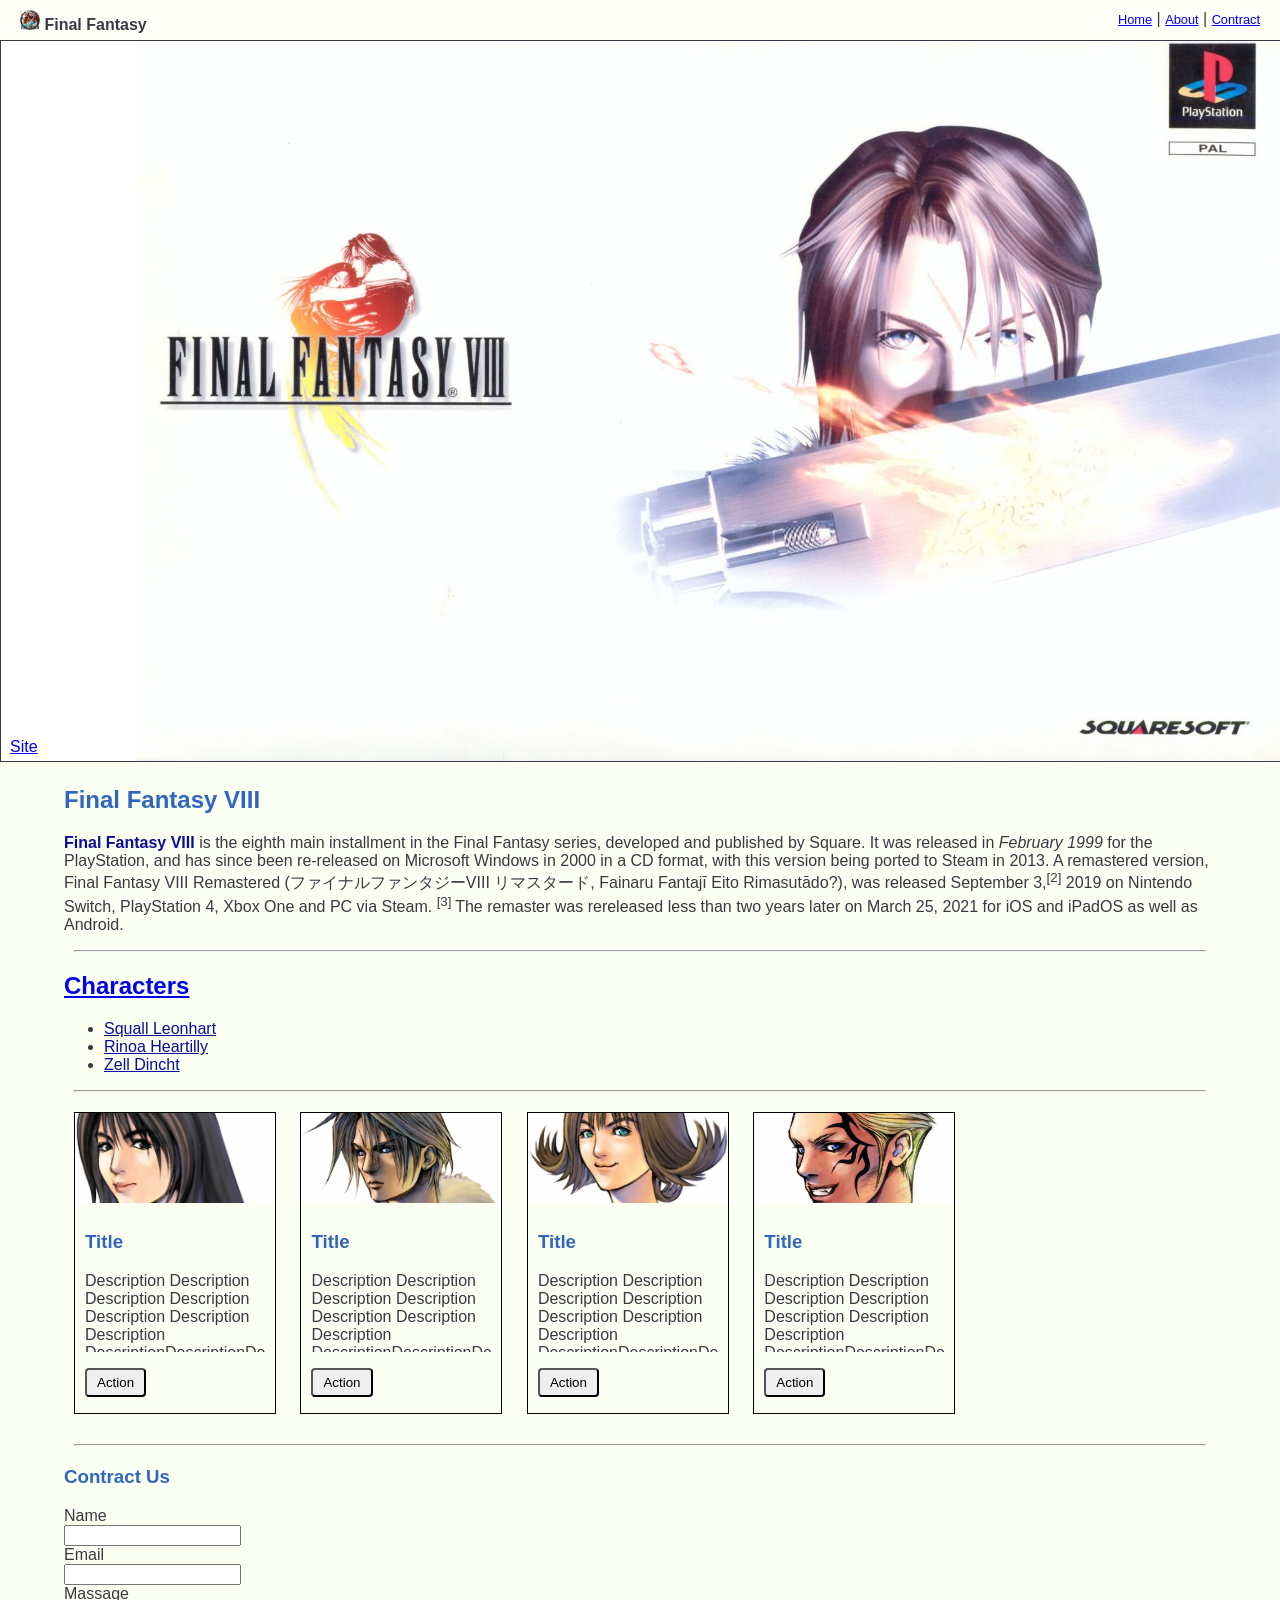
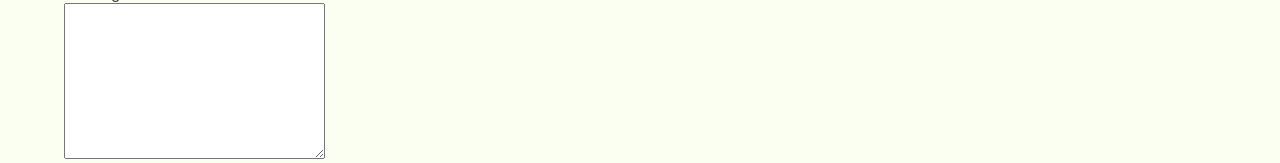
<file: html/index.html>
<!DOCTYPE html>
<html lang="en">

<head>
    <meta charset="UTF-8">
    <meta name="viewport" content="width=device-width, initial-scale=1.0">
    <link rel="shortcut icon" href="./images/ff3-icon.png" type="images/x-icon">
    <title>Final Fantasy</title>
    <link rel="stylesheet" href="style.css">
    <link rel="preconnect" href="https://fonts.googleapis.com">
    <link rel="preconnect" href="https://fonts.gstatic.com" crossorigin>
    <link
        href="https://fonts.googleapis.com/css2?family=Elms+Sans:ital,wght@0,100..900;1,100..900&family=Google+Sans:ital,opsz,wght@0,17..18,400..700;1,17..18,400..700&family=Inter:ital,opsz,wght@0,14..32,100..900;1,14..32,100..900&family=Roboto:ital,wght@0,100..900;1,100..900&display=swap"
        rel="stylesheet">
</head>

<body>
    <header>
        <nav>
            <div style="float: left;">
                <img class="nav-logo" src="./images/ff3-icon.png" alt="logo">
                <h4 style="display: inline;">Final Fantasy</h4>
            </div>
            <div style="float: right;">
                <a class="nav-link" href="/day01/story.html">Home</a> |
                <a class="nav-link" href="/day01/pages/about.html">About</a> |
                <a class="nav-link" href="/day01/pages/contract.html">Contract</a>
            </div>
        </nav>
        <div id="cover" style="position: relative;">
            <img class="img-cover" src="./images/ffv8-wallpaper.png" alt="ff8">
            <a class="link-cover" href="https://finalfantasy.fandom.com/wiki/Final_Fantasy_VIII_characters">Site</a>
        </div>
    </header>
    <main>
        <section id="intro">
            <h1>Final Fantasy VIII</h1>
            <p>
                <strong>Final Fantasy VIII</strong> is the eighth main installment in the Final Fantasy series,
                developed and published by Square. It was released in <em>February 1999</em> for the PlayStation,
                and has since been re-released on Microsoft Windows in 2000 in a CD format,
                with this version being ported to Steam in 2013. A remastered version,
                Final Fantasy VIII Remastered (ファイナルファンタジーVIII リマスタード,
                Fainaru Fantajī Eito Rimasutādo?), was released September 3,<sup>[2]</sup> 2019 on
                Nintendo Switch, PlayStation 4, Xbox One and PC via Steam.
                <sup>[3] </sup>The remaster was rereleased less than two years later on
                March 25, 2021 for iOS and iPadOS as well as Android.
            </p>
        </section>
        <hr>
        <section id="characters">
            <h2>
                <a href="https://finalfantasy.fandom.com/wiki/Final_Fantasy_VIII" target="_blank">
                    Characters
                </a>
            </h2>
            <ul>
                <li>
                    <a href="./characters/squall.html">
                        Squall Leonhart
                    </a>
                </li>
                <li>
                    <a href="./characters/rinoa.html">
                        Rinoa Heartilly
                    </a>
                </li>
                <li>
                    <a href="./characters/zell.html">
                        Zell Dincht
                    </a>
                </li>
            </ul>
            <hr>
            <div>
                <div class="card">
                    <img style="object-position: 0 -50px;" src="./images/characters/Ff8-rinoa.webp" alt="rinao">
                    <div class="card-body">
                        <h3>Title</h3>
                        <p>Description Description Description Description Description Description Description
                            [base64]
                        </p>
                        <button class="card-action">Action</button>
                    </div>
                </div>
                <div class="card">
                    <img style="object-position: 0 -30px;" src="./images/characters/Ff8-squall.webp" alt="">
                    <div class="card-body">
                        <h3>Title</h3>
                        <p>Description Description Description Description Description Description Description
                            [base64]
                        </p>
                        <button class="card-action">Action</button>
                    </div>
                </div>
                <div class="card">
                    <img src="./images/characters/Ff8-selphie.webp" alt="">
                    <div class="card-body">
                        <h3>Title</h3>
                        <p>Description Description Description Description Description Description Description
                            [base64]
                        </p>
                        <button class="card-action">Action</button>
                    </div>
                </div>
                <div class="card">
                    <img src="./images/characters/Ff8-zell.webp" alt="">
                    <div class="card-body">
                        <h3>Title</h3>
                        <p>Description Description Description Description Description Description Description
                            [base64]
                        </p>
                        <button class="card-action">Action</button>
                    </div>
                </div>
            </div>
        </section>
    </main>
    <footer>
        <hr>
        <h3>Contract Us</h3>
        <div>
            <label for="name">Name</label><br>
            <input type="text" name="name" id="name">
        </div>
        <div>
            <label for="email">Email</label><br>
            <input type="email" id="email" name="email">
        </div>
        <div>
            <label for="message">Massage</label><br>
            <textarea name="message" id="message" cols="30" rows="10"></textarea>
        </div>
    </footer>
</body>

</html>
</file>
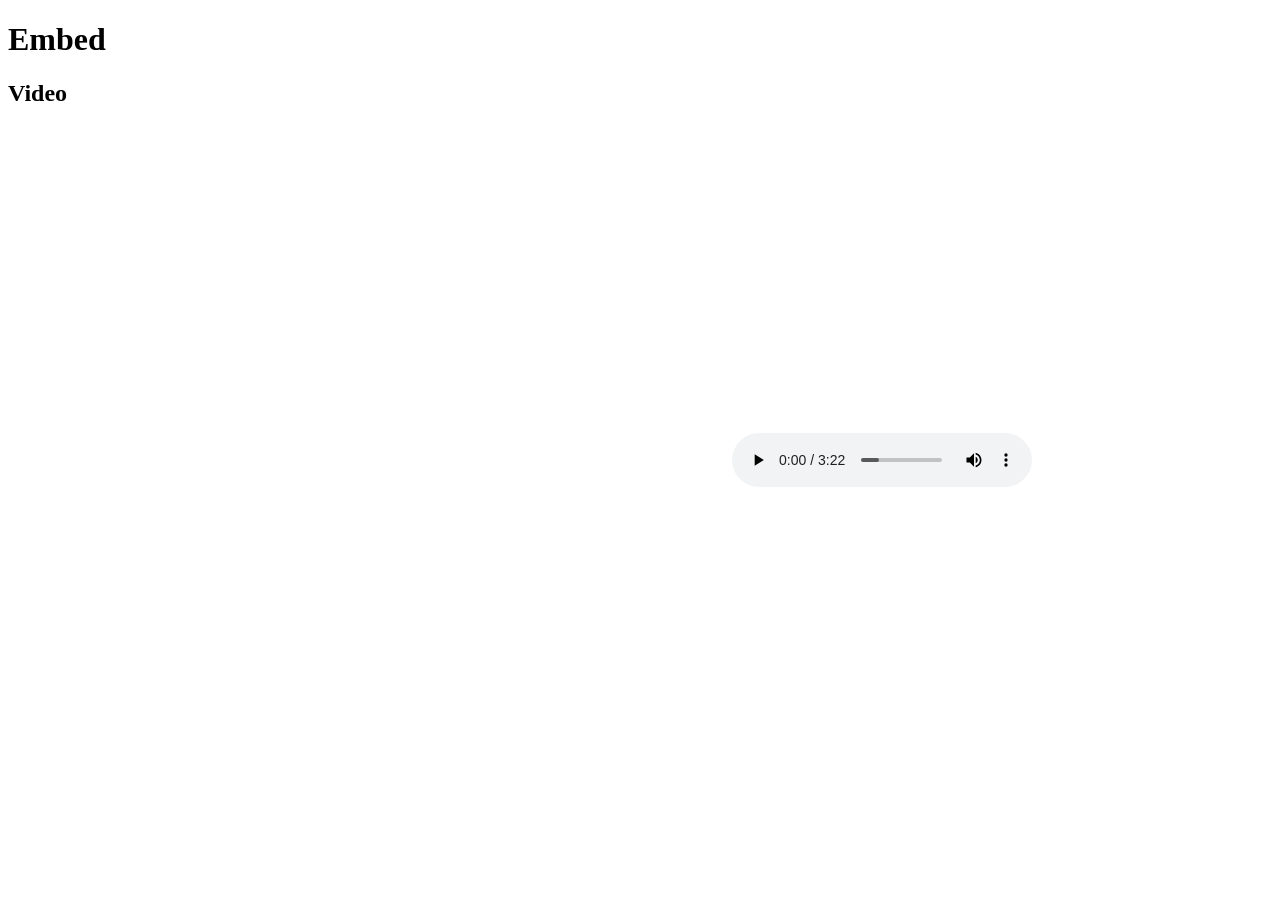
<file: day01/embed.html>
<!DOCTYPE html>
<html lang="en">
<head>
    <meta charset="UTF-8">
    <meta name="viewport" content="width=device-width, initial-scale=1.0">
    <title>Document</title>
</head>
<body>
    <h1>Embed</h1>
    <h2>Video</h2>
    <video width="720" autoplay muted>
        <source src="./videos/ffviii-limitbrake.mp4">
    </video>
    <audio controls>
        <source src="./audios/ff-prelude.mp3" type="audio/mp3">
    </audio>
    <!-- <iframe width="720" src="./story.html" frameborder="0"></iframe> -->
     <iframe
        width="720"
        height="315"
        src="https://www.youtube.com/embed/WFRzzhpvlqs?si=H7ef2PYhx23Avopy&autoplay=1"
        title="YouTube video player"
        frameborder="0"
        loading="lazy"
        allow="accelerometer; autoplay; clipboard-write; encrypted-media; gyroscope; picture-in-picture; web-share"
        referrerpolicy="strict-origin-when-cross-origin"
        allowfullscreen></iframe>
</body>
</html>
</file>
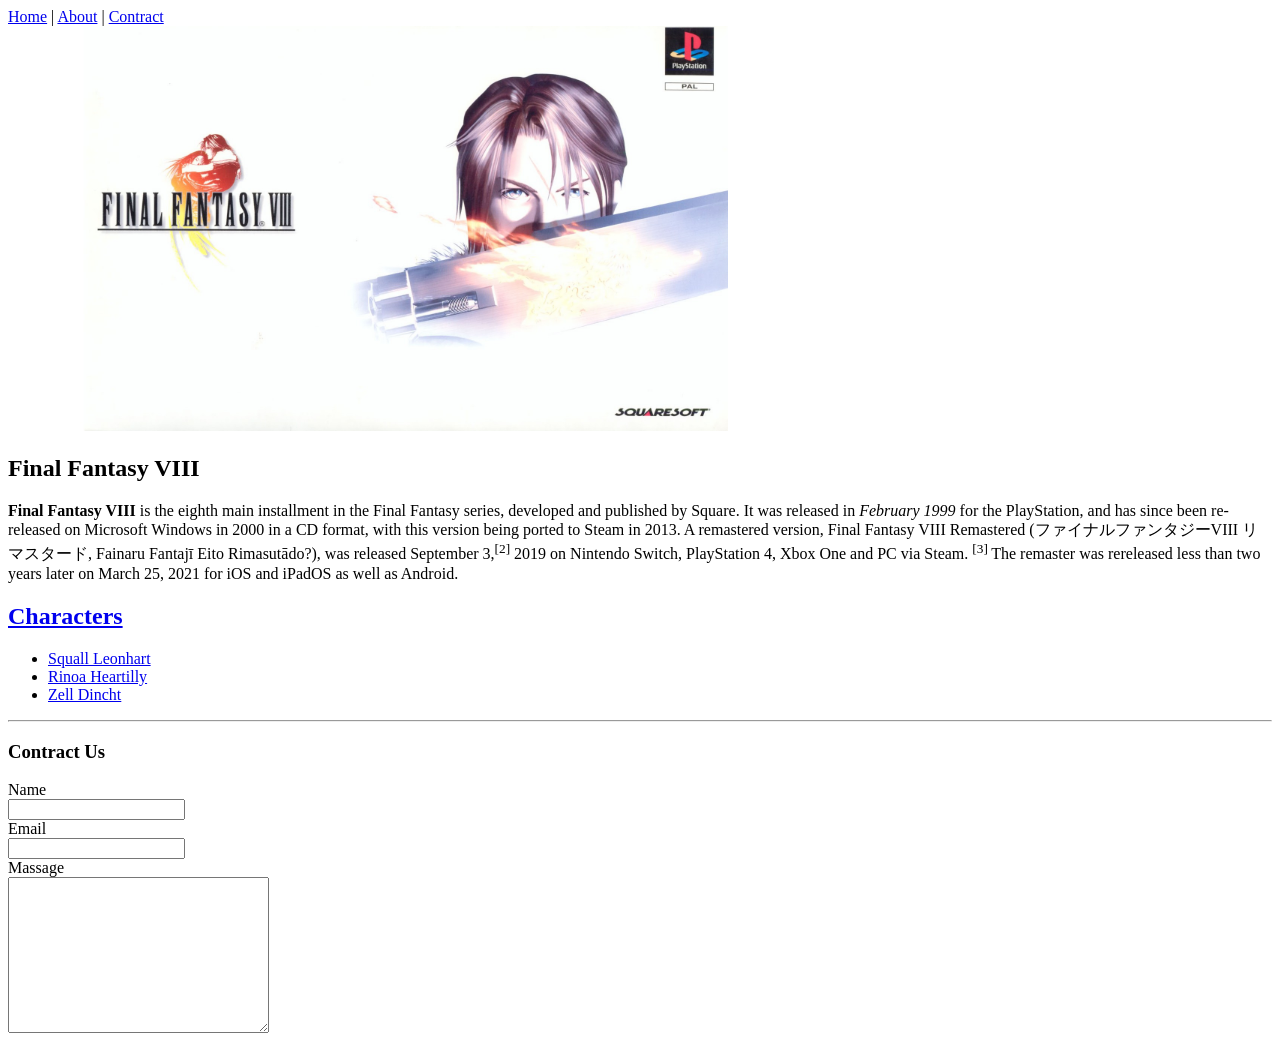
<file: day01/story.html>
<!DOCTYPE html>
<html lang="en">

<head>
    <meta charset="UTF-8">
    <meta name="viewport" content="width=device-width, initial-scale=1.0">
    <link rel="shortcut icon" href="./images/ff3-icon.png" type="images/x-icon">
    <title>Final Fantasy</title>
</head>
<body>
    <header>
        <nav>
            <!--     
            This is root path nav bar
            use / is prefix
            -->
            <a href="/day01/story.html">Home</a> |
            <a href="/day01/pages/about.html">About</a> |
            <a href="/day01/pages/contract.html">Contract</a>
        </nav>
        <div id="cover">
            <a target="_blank" href="https://finalfantasy.fandom.com/wiki/Final_Fantasy_VIII_characters">
                <img width="720" src="./images/ffv8-wallpaper.png" alt="ff8">
            </a>
        </div>
    </header>
    <main>
        <section id="intro">
            <h1>Final Fantasy VIII</h1>
            <p>
                <strong>Final Fantasy VIII</strong> is the eighth main installment in the Final Fantasy series,
                developed and published by Square. It was released in <em>February 1999</em> for the PlayStation,
                and has since been re-released on Microsoft Windows in 2000 in a CD format,
                with this version being ported to Steam in 2013. A remastered version,
                Final Fantasy VIII Remastered (ファイナルファンタジーVIII リマスタード,
                Fainaru Fantajī Eito Rimasutādo?), was released September 3,<sup>[2]</sup> 2019 on
                Nintendo Switch, PlayStation 4, Xbox One and PC via Steam.
                <sup>[3] </sup>The remaster was rereleased less than two years later on
                March 25, 2021 for iOS and iPadOS as well as Android.
            </p>
        </section>
        <section id="characters">
            <h2>
                <a href="https://finalfantasy.fandom.com/wiki/Final_Fantasy_VIII" target="_blank">
                    Characters
                </a>
            </h2>
            <ul>
                <li>
                    <a href="./characters/squall.html">
                        Squall Leonhart
                    </a>
                </li>
                <li>
                    <a href="./characters/rinoa.html">
                        Rinoa Heartilly
                    </a>
                </li>
                <li>
                    <a href="./characters/zell.html">
                        Zell Dincht
                    </a>
                </li>
            </ul>
        </section>
    </main>
    <footer>
        <hr>
        <h3>Contract Us</h3>
        <div>
            <label for="name">Name</label><br>
            <input type="text" name="name" id="name">
        </div>
        <div>
            <label for="email">Email</label><br>
            <input type="email" id="email" name="email">
        </div>
        <div>
            <label for="message">Massage</label><br>
            <textarea name="message" id="message" cols="30" rows="10"></textarea>
        </div>
    </footer>
</body>
</html>
</file>
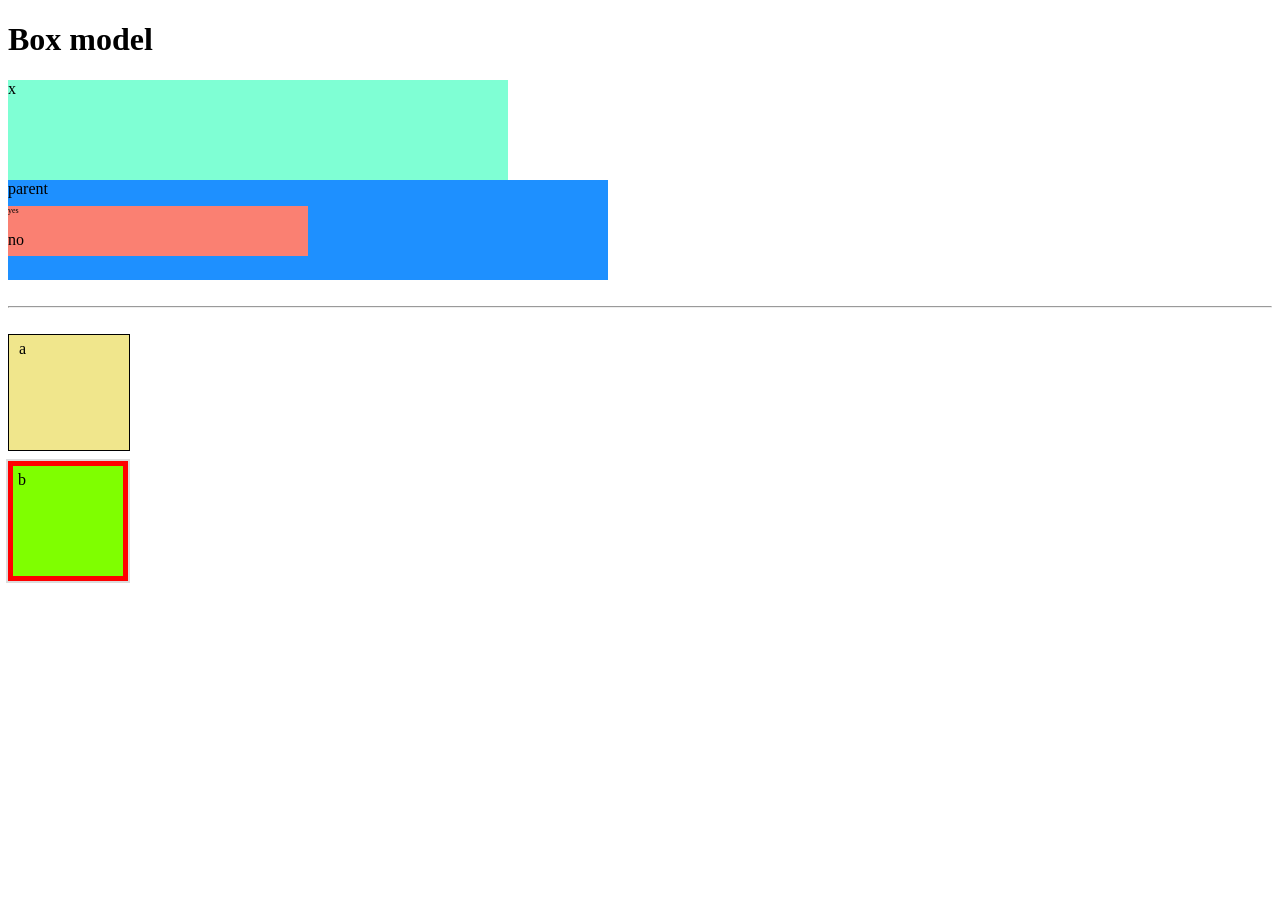
<file: day02/box.html>
<!DOCTYPE html>
<html lang="en">
<head>
    <meta charset="UTF-8">
    <meta name="viewport" content="width=device-width, initial-scale=1.0">
    <title>Document</title>
</head>
<body>
    <h1>Box model</h1>
    <div style="
        background-color: aquamarine;
        width: 500px;
        height: 100px;
    ">x</div>
    <div style="
        background-color: dodgerblue;
        width: 50vw;
        min-width: 200px;
        max-width: 600px;
        height: 100px;
    ">
        parent
        <div style="width: 50%; height: 50%; background-color: salmon;">
            <p style="font-size: 0.5em;">yes</p>
            <p style="font-size: 16px;">no</p>
        </div>
    </div>
    <br>
    <hr>
    <br>
    <div style="
        margin: 0;
        padding: 5px 10px 10px 10px;
        background-color: khaki;
        border: 1px solid black;
        width: 100px;
        height: 100px;"> a </div>
    <div style="
        margin-top: 10px;
        padding: 5px;
        border: 5px solid red;
        outline: 2px solid gainsboro;
        background-color: chartreuse;
        width: 100px;
        height: 100px;"> b </div>
</body>
</html>
</file>
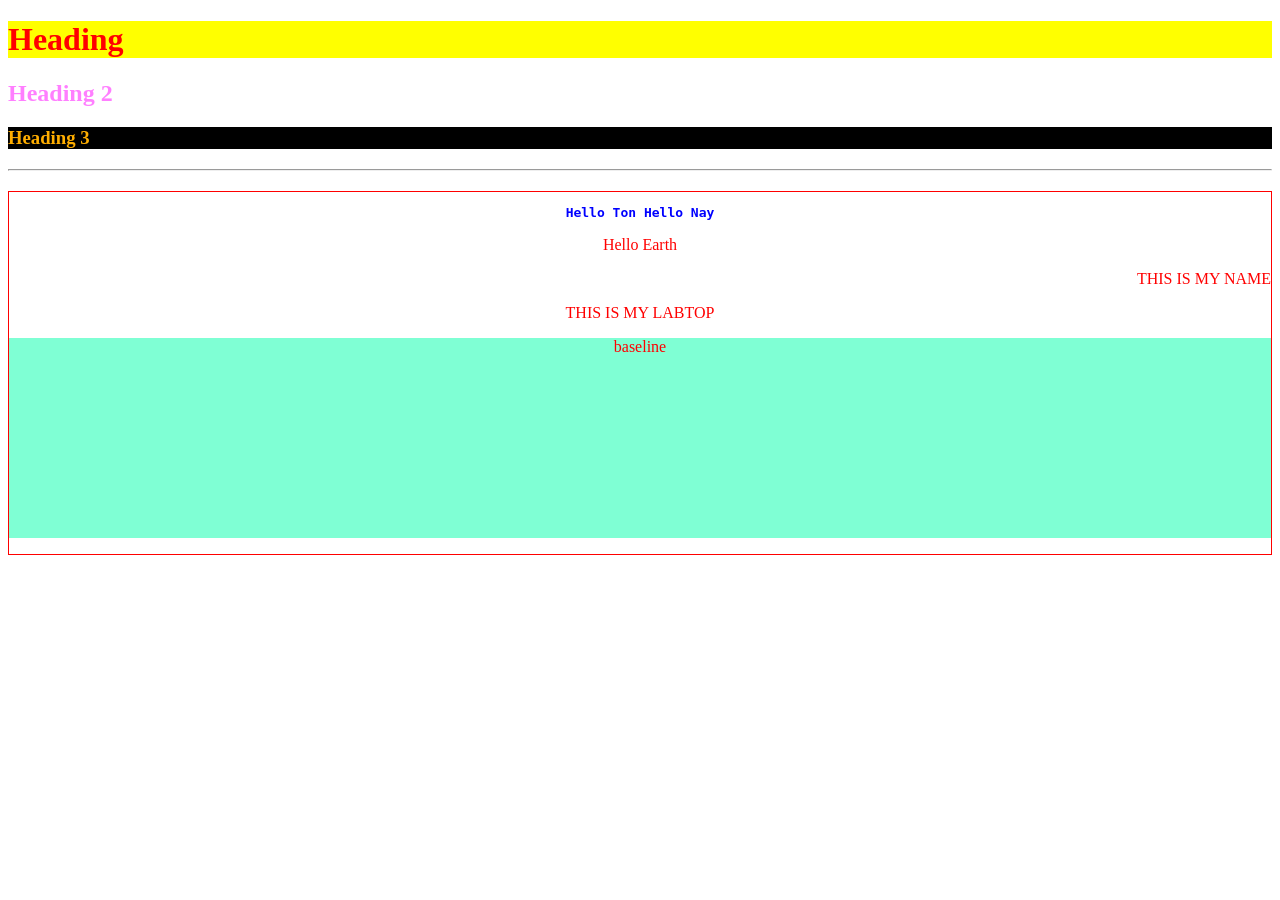
<file: day02/color.html>
<!DOCTYPE html>
<html lang="en">

<head>
    <meta charset="UTF-8">
    <meta name="viewport" content="width=device-width, initial-scale=1.0">
    <title>Document</title>
</head>

<body>
    <!--
        background: #fbfff1
        primary #3066be
        accent #090c9b
        text: # 3c3744
        text2: #b4c5e4
    -->
    <h1 style="color: red; background-color: yellow;">Heading</h1>
    <h2 style="color: rgba(255, 0, 255, 0.5)">Heading 2</h2>
    <h3 style="color: #ffae00; background-color: black;">Heading 3</h3>
    <hr style="margin: 20px 0;">
    <div style="border: 1px solid red; color: red; text-align: center;">
        <p style="font-weight: 600; font-family: monospace; color: blue">
            Hello Ton
            <span>
                Hello Nay
            </span>
        </p>
        <div>
            <p>Hello Earth</p>
        </div>
        <p style="text-transform: uppercase; text-align: right;">this is my name</p>
        <p style="text-transform: uppercase; text-align: center;">this is my labtop</p>
        <p style="vertical-align: middle; background-color: aquamarine; height: 200px;">
            baseline
        </p>
    </div>
</body>

</html>
</file>
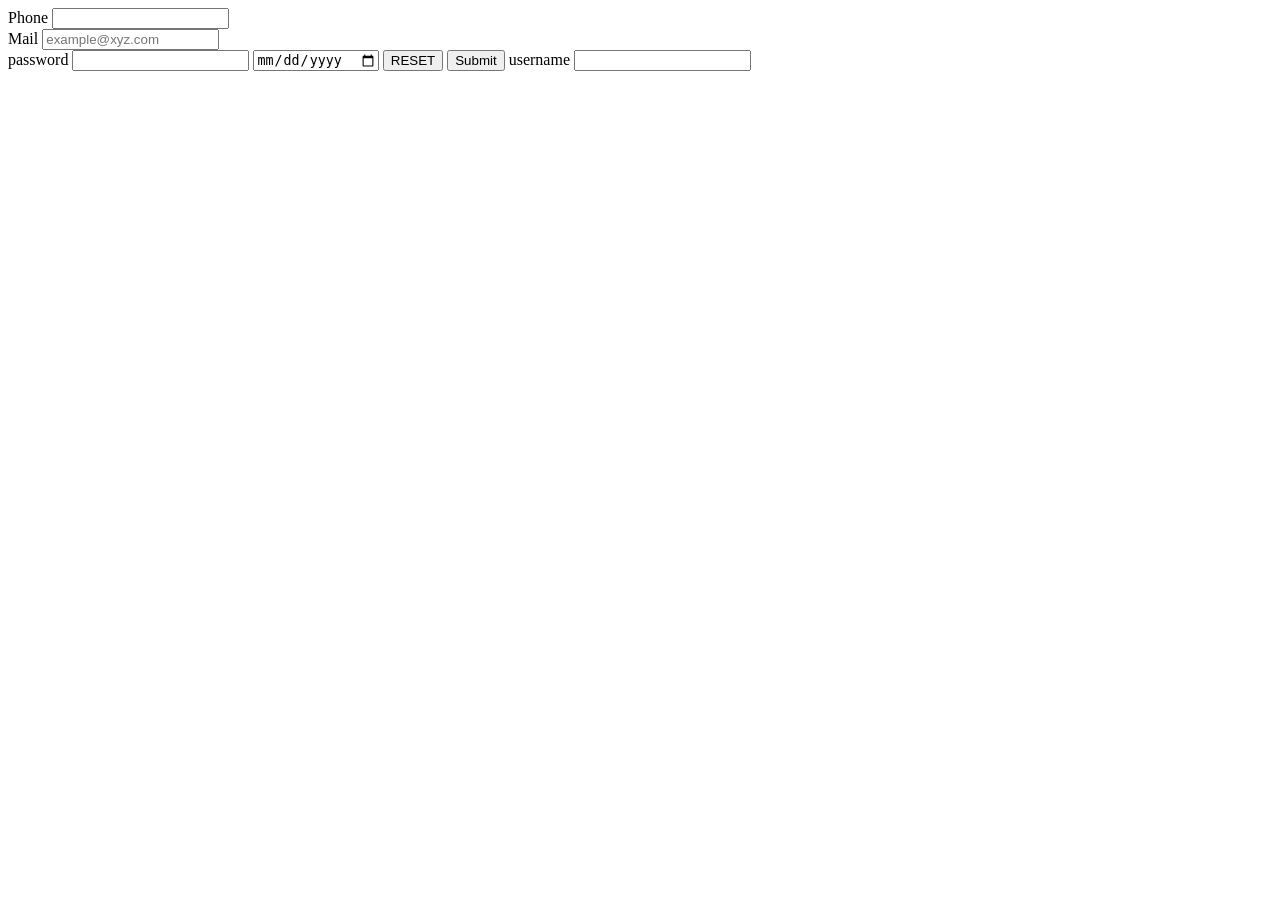
<file: day02/input.html>
<!DOCTYPE html>
<html lang="en">
<head>
    <meta charset="UTF-8">
    <meta name="viewport" content="width=device-width, initial-scale=1.0">
    <title>Document</title>
</head>
<body>
    <form action="">
        <label for="phone">Phone</label>
        <!-- <input type="text" name="phone" id="phone"> -->
        <!-- <input type="tel" name="phone" id="phone"> -->
        <input type="number" name="phone" id="phone">
        <br>
        <label for="mail">Mail</label>
        <input type="email" placeholder="example@xyz.com">
        <br>
        <label for="password">password</label>
        <input type="password">
        <input type="date" name="date" id="date">
        <input type="reset" value="RESET">
        <input type="submit">
        <label for="username">username</label>
        <input type="text" name="username" id="username">
    </form>

</body>
</html>
</file>
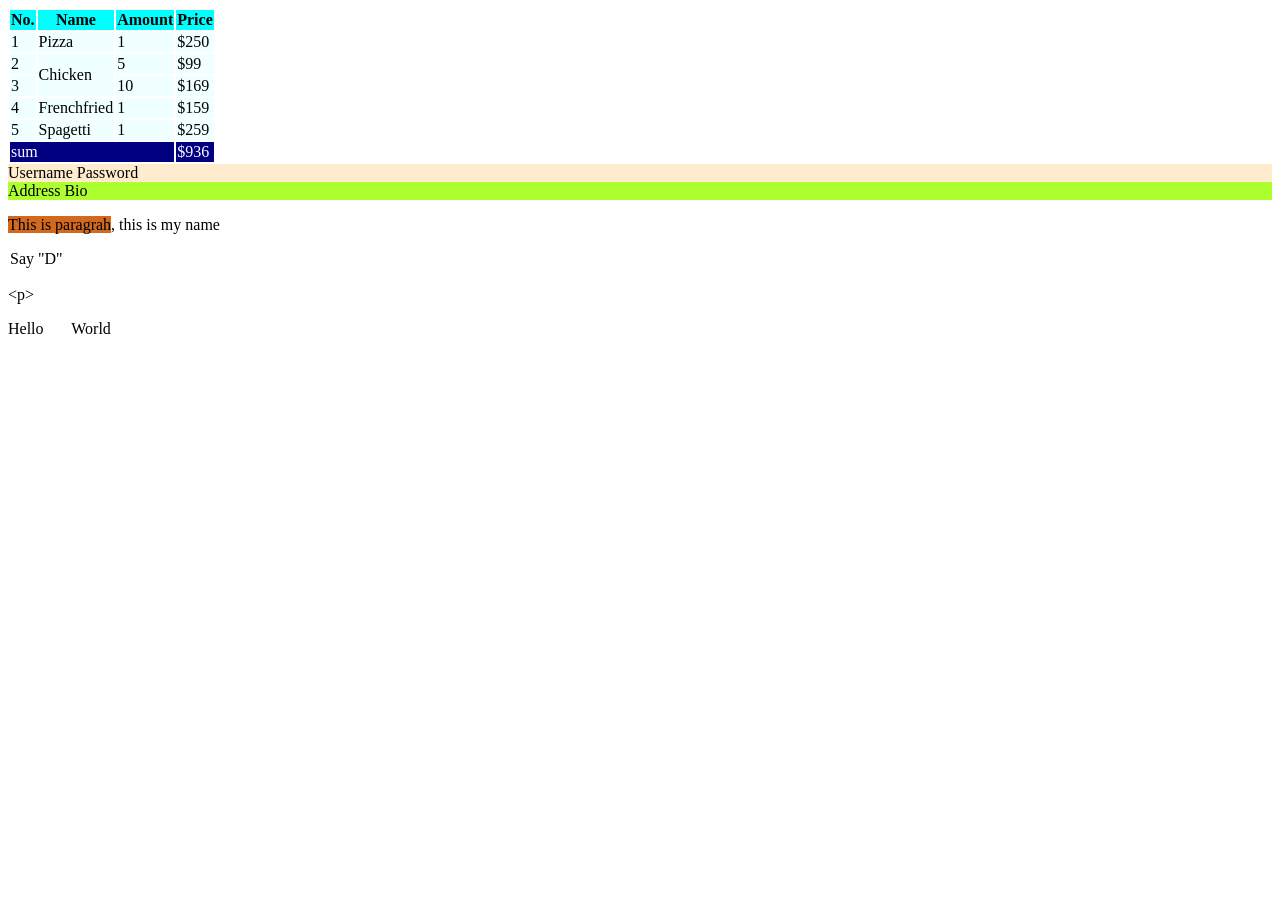
<file: day02/payment.html>
<!DOCTYPE html>
<html lang="en">
<head>
    <meta charset="UTF-8">
    <meta name="viewport" content="width=device-width, initial-scale=1.0">
    <title>Document</title>
    <style>
        thead {
            background-color: aqua;
        }
        tbody {
            background-color: azure;
        }
        tfoot {
            background-color: navy;
            color: white;
        }
        #login {
            background-color: blanchedalmond;
        }
        #info {
            background-color: greenyellow;
        }
        #paragrah {
            background-color: chocolate;
        }
    </style>
</head>
<body>
    <table>
        <thead>
            <tr>
                <th>No.</th>
                <th>Name</th>
                <th>Amount</th>
                <th>Price</th>
            </tr>
        </thead>
        <tbody>
            <tr>
                <td>1</td>
                <td>Pizza</td>
                <td>1</td>
                <td>$250</td>
            </tr>
            <tr>
                <td>2</td>
                <td rowspan="2">Chicken</td>
                <td>5</td>
                <td>$99</td>
            </tr>
            <tr>
                <td>3</td>
                <td>10</td>
                <td>$169</td>
            </tr>
            <tr>
                <td>4</td>
                <td>Frenchfried</td>
                <td>1</td>
                <td>$159</td>
            </tr>
            <tr>
                <td>5</td>
                <td>Spagetti</td>
                <td>1</td>
                <td>$259</td>
            </tr>
        </tbody>
        <tfoot>
            <tr>
                <td colspan="3">sum</td>
                <td>$936</td>
            </tr>
        </tfoot>
    </table>
    <div id="login">
        <label for="username">Username</label>
        <label for="password">Password</label>
    </div>
    <div id="info">
        <label for="username">Address</label>
        <label for="password">Bio</label>
    </div>
    <p><span id="paragrah">This is paragrah</span>, this is my name</p>
    
    <option value="say&quot;D&quot;">Say "D"</option>
    <p>
        &lt;p&gt;
    </p>
    <p>Hello &nbsp;&nbsp;&nbsp;&nbsp;&nbsp;&nbsp;World</p>
</body>
</html>
</file>
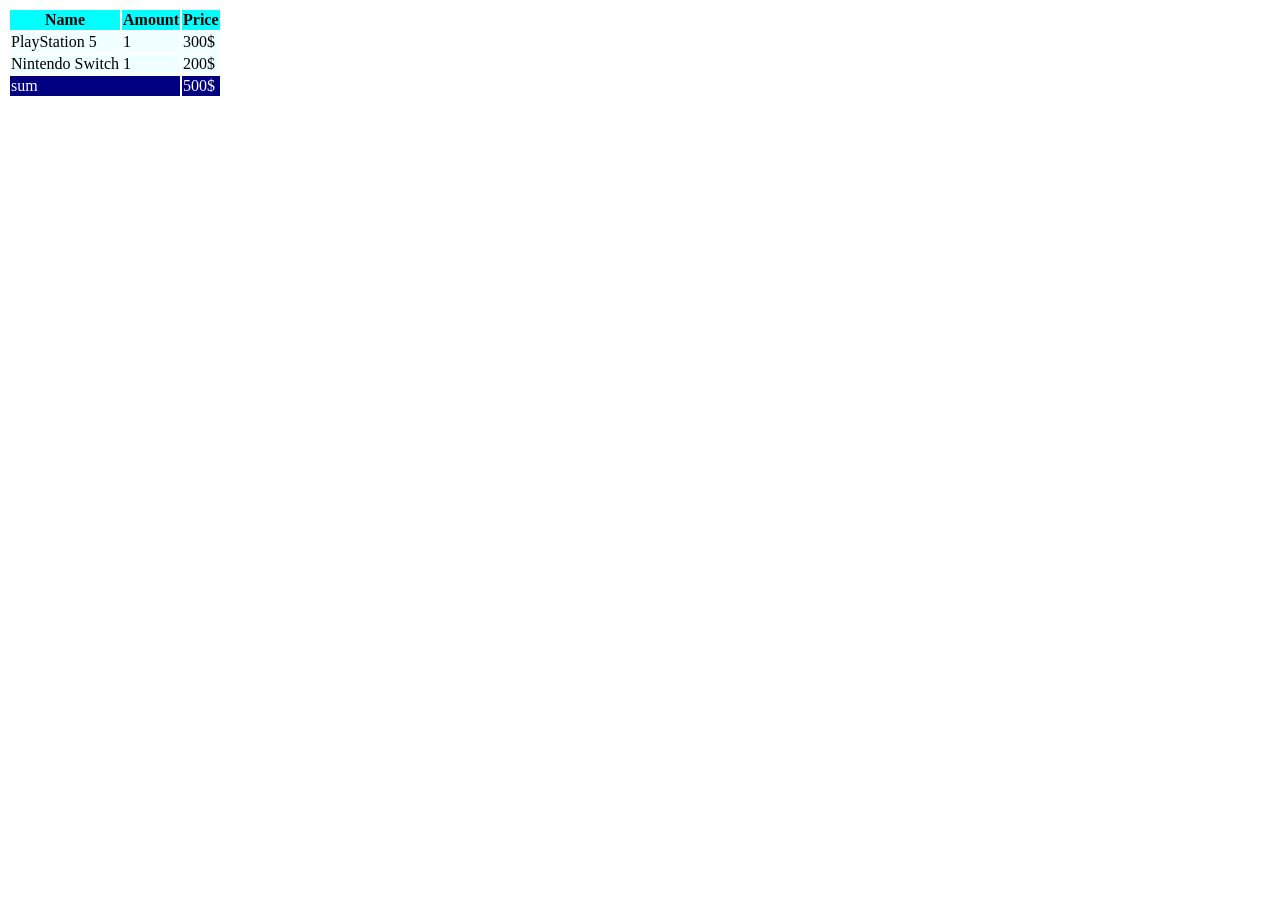
<file: day02/table.html>
<!DOCTYPE html>
<html lang="en">
<head>
    <meta charset="UTF-8">
    <meta name="viewport" content="width=device-width, initial-scale=1.0">
    <title>Document</title>
    <style>
        thead {
            background-color: aqua;
        }
        tbody {
            background-color: azure;
        }
        tfoot {
            background-color: navy;
            color: white;
        }
    </style>
</head>
<body>
    <table>
        <thead>
            <tr>
            <th>Name</th>
            <th>Amount</th>
            <th>Price</th>
        </tr>
        </thead>
        <tbody>
            <tr>
                <td>PlayStation 5</td>
                <td>1</td>
                <td>300$</td>
            </tr>
            <tr>
                <td>Nintendo Switch</td>
                <td>1</td>
                <td>200$</td>
            </tr>
        </tbody>
        <tfoot>
            <tr>
                <td colspan="2">sum</td>
                <td>500$</td>
            </tr>
        </tfoot>
    </table>
</body>
</html>
</file>
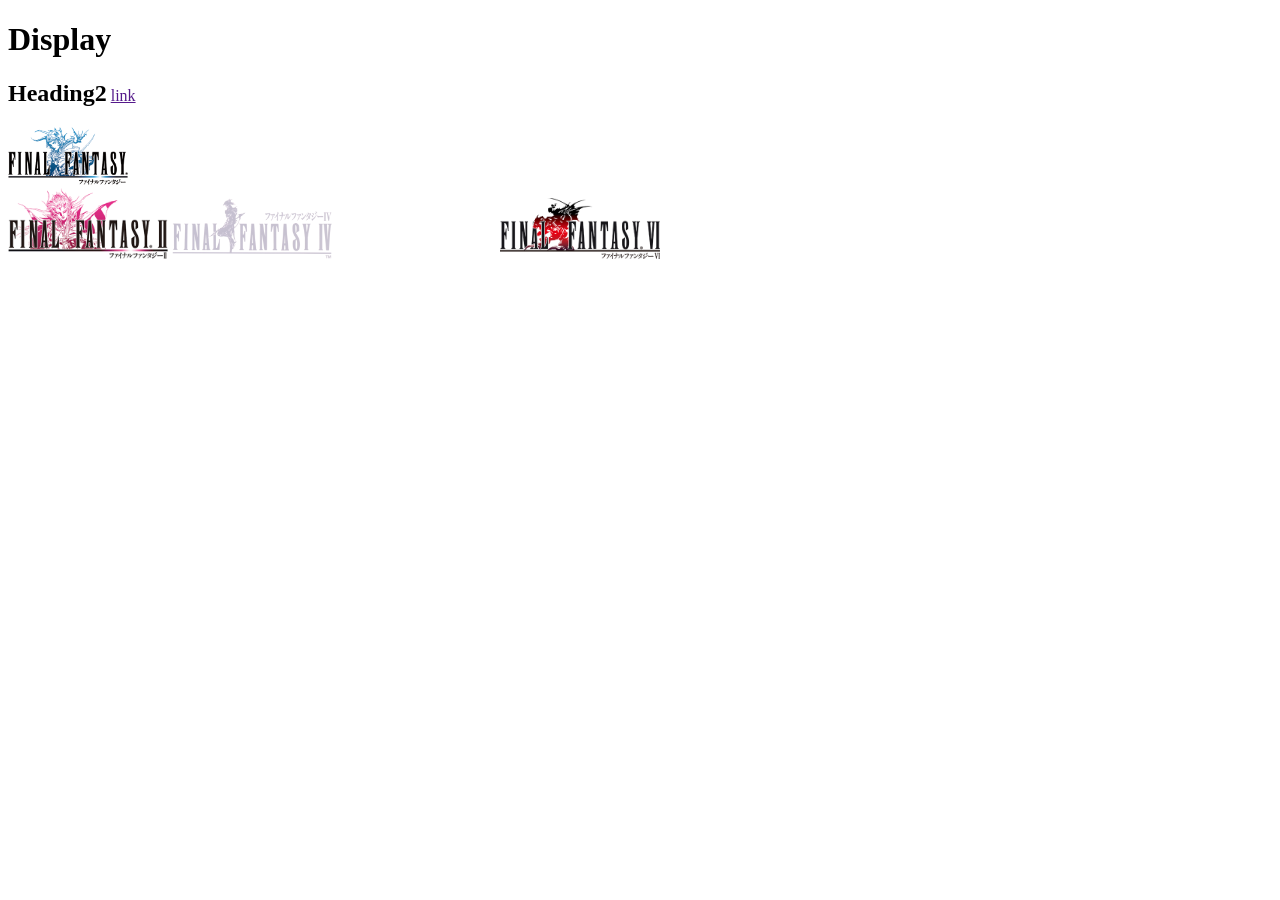
<file: day03/display.html>
<!DOCTYPE html>
<html lang="en">
<head>
    <meta charset="UTF-8">
    <meta name="viewport" content="width=device-width, initial-scale=1.0">
    <title>display</title>
</head>
<body>
    <h1>Display</h1>
    <h2 style="display: inline;">Heading2</h2>
    <a href="" style="display: inline-block; height: 40px;"">link</a>
    <img src="./images/ff1-cover.webp" style="display: block;"  width="120px">
    <img src="./images/ff2-cover.webp" width="160px">
    <img src="./images/ff3-cover.webp" style="display: none;" width="160px">
    <img src="./images/ff4-cover.webp" style="opacity: 30%;" width="160px">
    <img src="./images/ff5-cover.webp" style="visibility: hidden;" width="160px">
    <div style="display: none; height: 200px; background-color: aqua;">
        <h2>Detail</h2>
    </div>
    <img src="./images/ff6-cover.webp" width="160px">
</body>
</html>
</file>
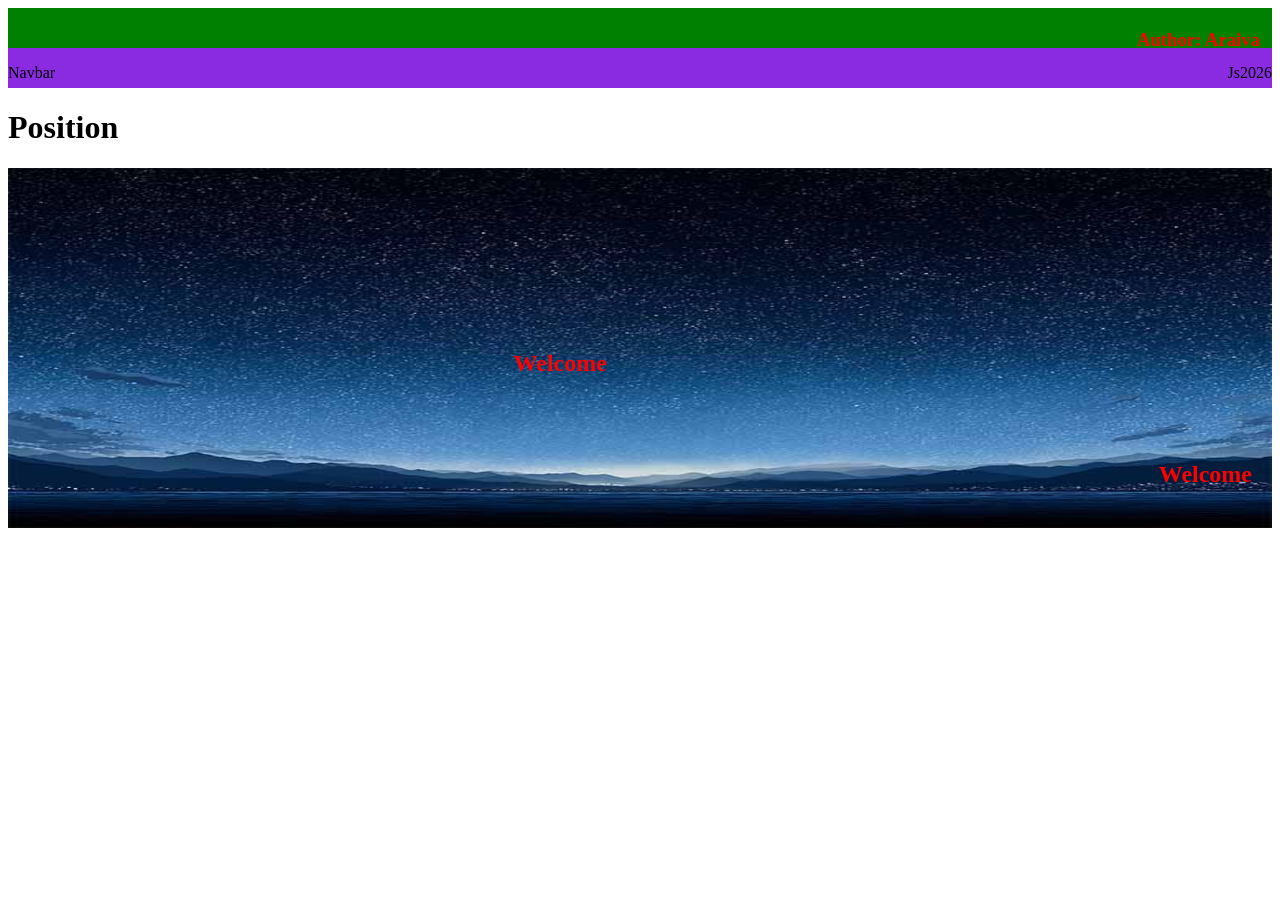
<file: day03/position.html>
<!DOCTYPE html>
<html lang="en">
<head>
    <meta charset="UTF-8">
    <meta name="viewport" content="width=device-width, initial-scale=1.0">
    <title>Position</title>
</head>
<body>
    <div style="height: 40px; background-color: green;"></div>

    <div style="height: 40px; background-color: blueviolet; position: sticky; top: 0;">
        <p style="float: left;">Navbar</p>
        <p style="float: right;">Js2026</p>
    </div>
    <h1>Position</h1>
    <div style="position: relative; height: 360px; z-index: -1">
        <img style="width: 100%; height: 360px;" src="./images/wallpaper.png" alt="wallpaper">
        <h2 style="color: red; position: absolute; top: 45%; left: 40%;">Welcome</h2>
        <h2 style="color: red; position: absolute; bottom: 20px; right: 20px">Welcome</h2>
    </div>
    <h3 style="color: red; position: fixed; top: 10px; right: 20px">Author: Araiva</h3>
</body>
</html>
</file>
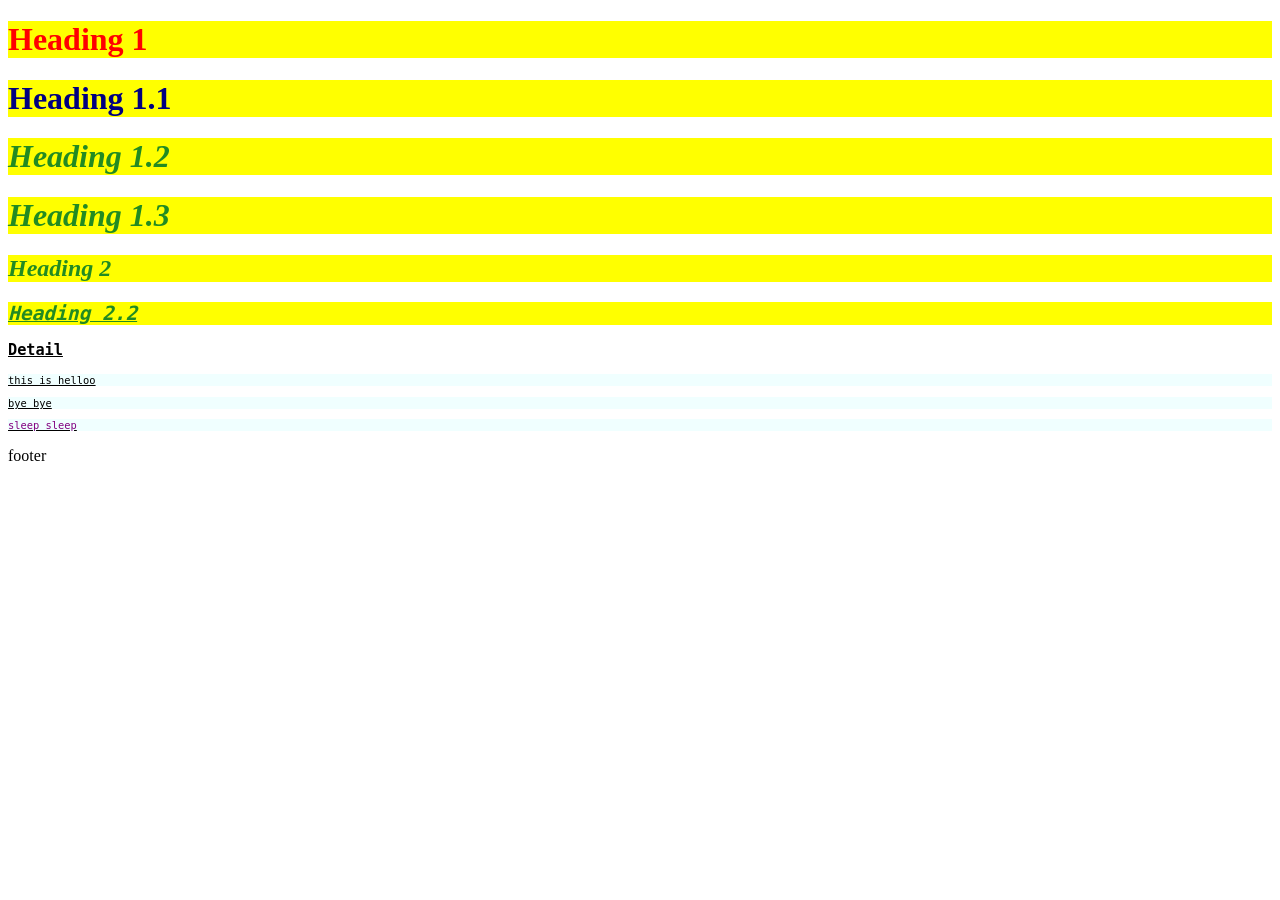
<file: day03/selector.html>
<!DOCTYPE html>
<html lang="en">
<head>
    <meta charset="UTF-8">
    <meta name="viewport" content="width=device-width, initial-scale=1.0">
    <title>Selector</title>
    <style>
        /* default */
        h1, h2 {
            color: red;
            background-color: yellow;
        }
        /* control style */
        #oneone {
            color: navy
        }
        .heading {
            color: forestgreen;
            font-style: italic;
        }
        .modern {
            font-family: monospace;
            text-decoration: underline;
        }
        .modern .description {
            font-size: 0.8em;
            background-color: azure;
        }
    </style>
</head>
<body>
    <h1>Heading 1</h1>
    <h1 id="oneone">Heading 1.1</h1>
    <h1 class="heading">Heading 1.2</h1>
    <h1 class="heading">Heading 1.3</h1>
    <h2 class="heading">Heading 2</h2>
    <h2 class="heading modern">Heading 2.2</h2>
    <div class="modern">
        <h3>Detail</h3>
        <p class="description">this is helloo</p>
        <p class="description">bye bye</p>
        <p style="color: purple;" class="description">sleep sleep</p>
    </div>
    <p class="description">footer</p>
</body>
</html>
</file>
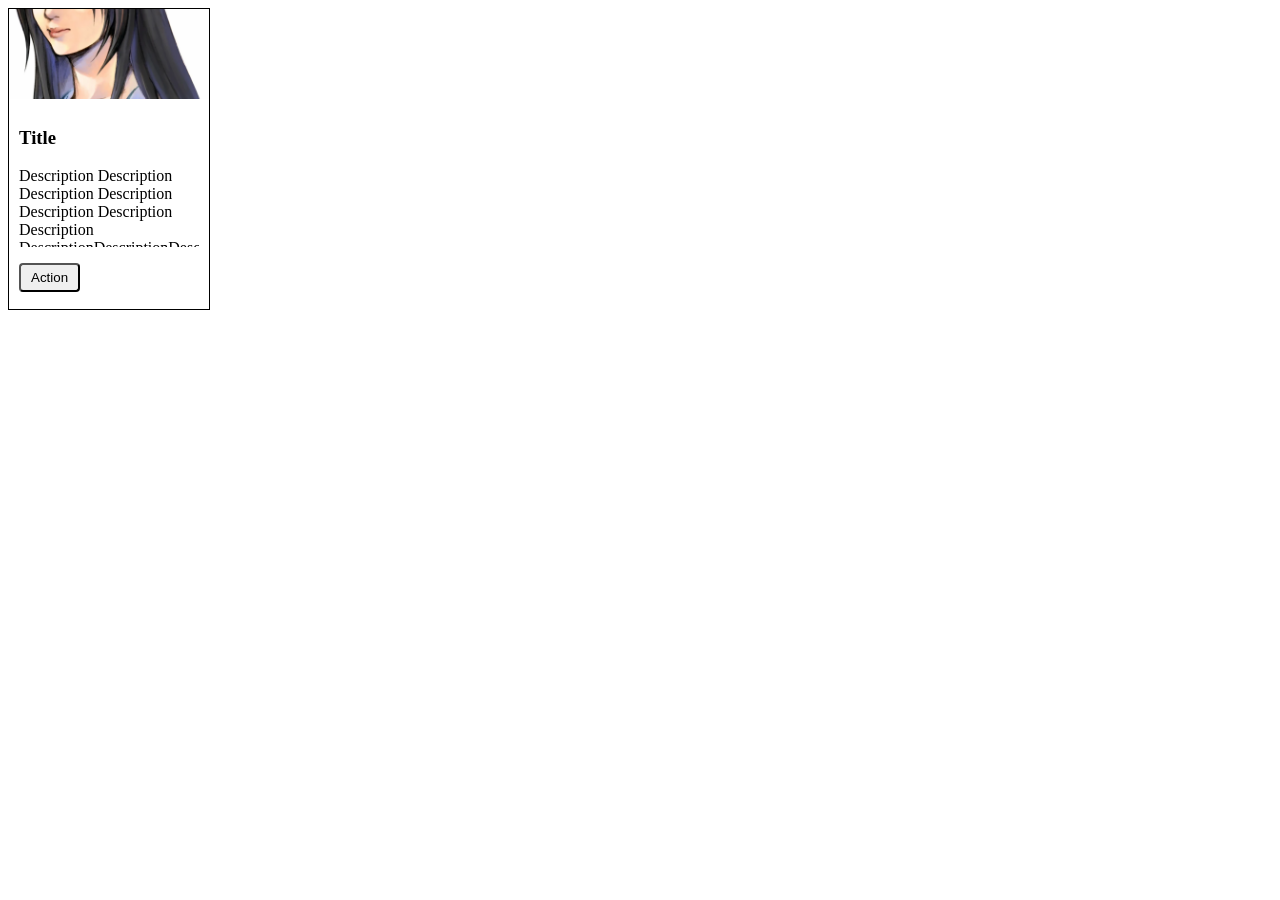
<file: html/card.html>
<!DOCTYPE html>
<html lang="en">

<head>
    <meta charset="UTF-8">
    <meta name="viewport" content="width=device-width, initial-scale=1.0">
    <title>Document</title>
    <style>
        .card {
            width: 200px;
            height: 300px;
            border: 1px solid black;
        }

        .card img {
            width: 100%;
            height: 30%;
            object-fit: cover;
        }

        .card-body {
            padding: 5px 10px;
            height: 70%;
        }

        .card .card-body p {
            height: 80px;
            overflow: hidden;
            text-overflow: ellipsis;
            white-space: wrap;
            /* use webkit to cut text multiline */
            display: -webkit-box;
            -webkit-line-clamp: 6;
            -webkit-box-orient: vertical;
        }

        .card button {
            padding: 5px 10px;
            border-radius: 4px;
        }
    </style>
</head>

<body>
    <div class="card">
        <img src="./images/characters/Ff8-rinoa.webp" alt="">
        <div class="card-body">
            <h3>Title</h3>
            <p>Description Description Description Description Description Description Description
                [base64]
            </p>
            <button class="card-action">Action</button>
        </div>
    </div>
</body>

</html>
</file>
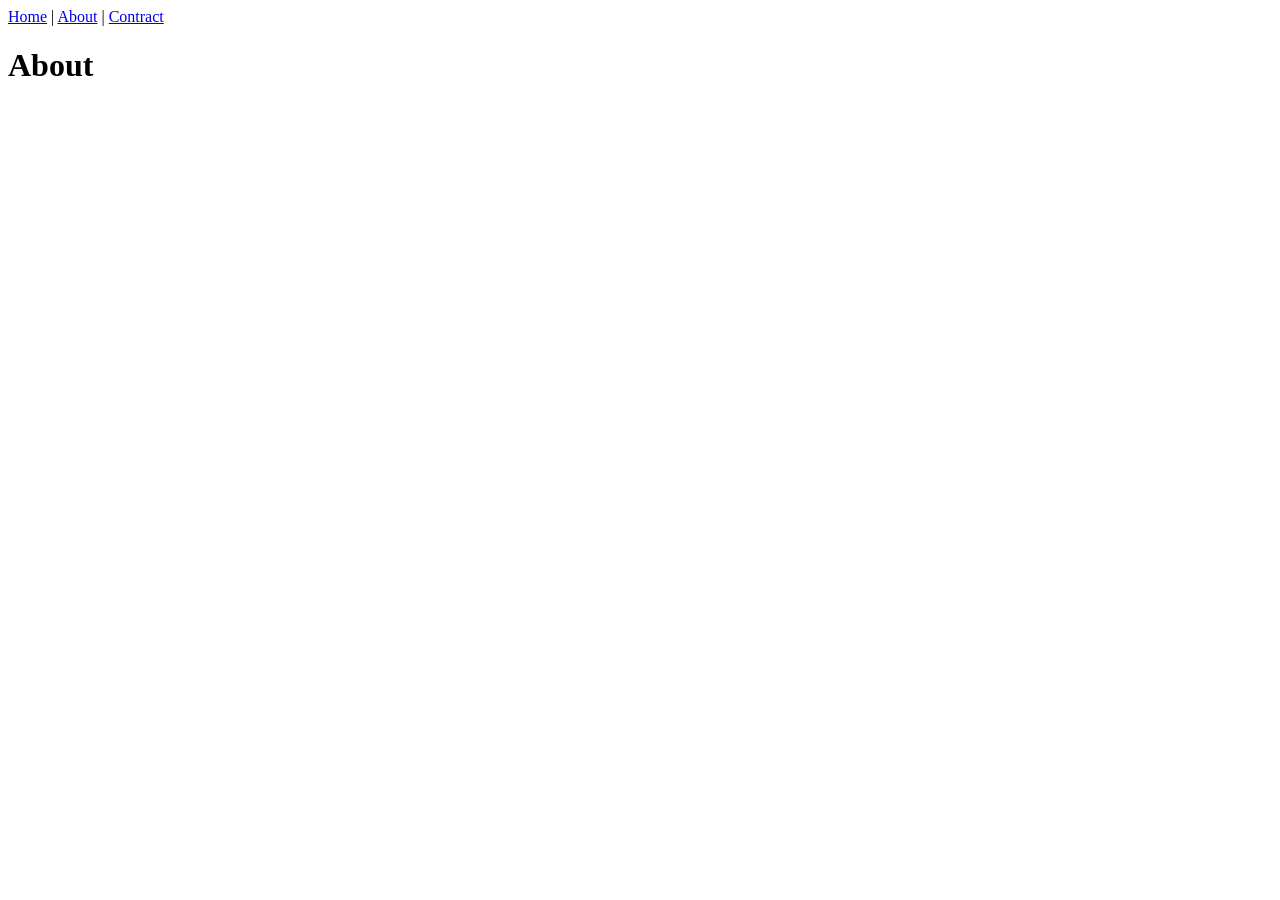
<file: day01/pages/about.html>
<!DOCTYPE html>
<html lang="en">
<head>
    <meta charset="UTF-8">
    <meta name="viewport" content="width=device-width, initial-scale=1.0">
    <title>Document</title>
</head>
<body>
    <a href="/day01/story.html">Home</a> | 
    <a href="/day01/pages/about.html">About</a> | 
    <a href="/day01/pages/contract.html">Contract</a>
    <h1>About</h1>
    <iframe width="560" height="315" src="https://www.youtube.com/embed/JJAwgGggD2U?si=AWtGC-MxuPciW6GJ" title="YouTube video player" frameborder="0" allow="accelerometer; autoplay; clipboard-write; encrypted-media; gyroscope; picture-in-picture; web-share" referrerpolicy="strict-origin-when-cross-origin" allowfullscreen></iframe>
</body>
</html>
</file>
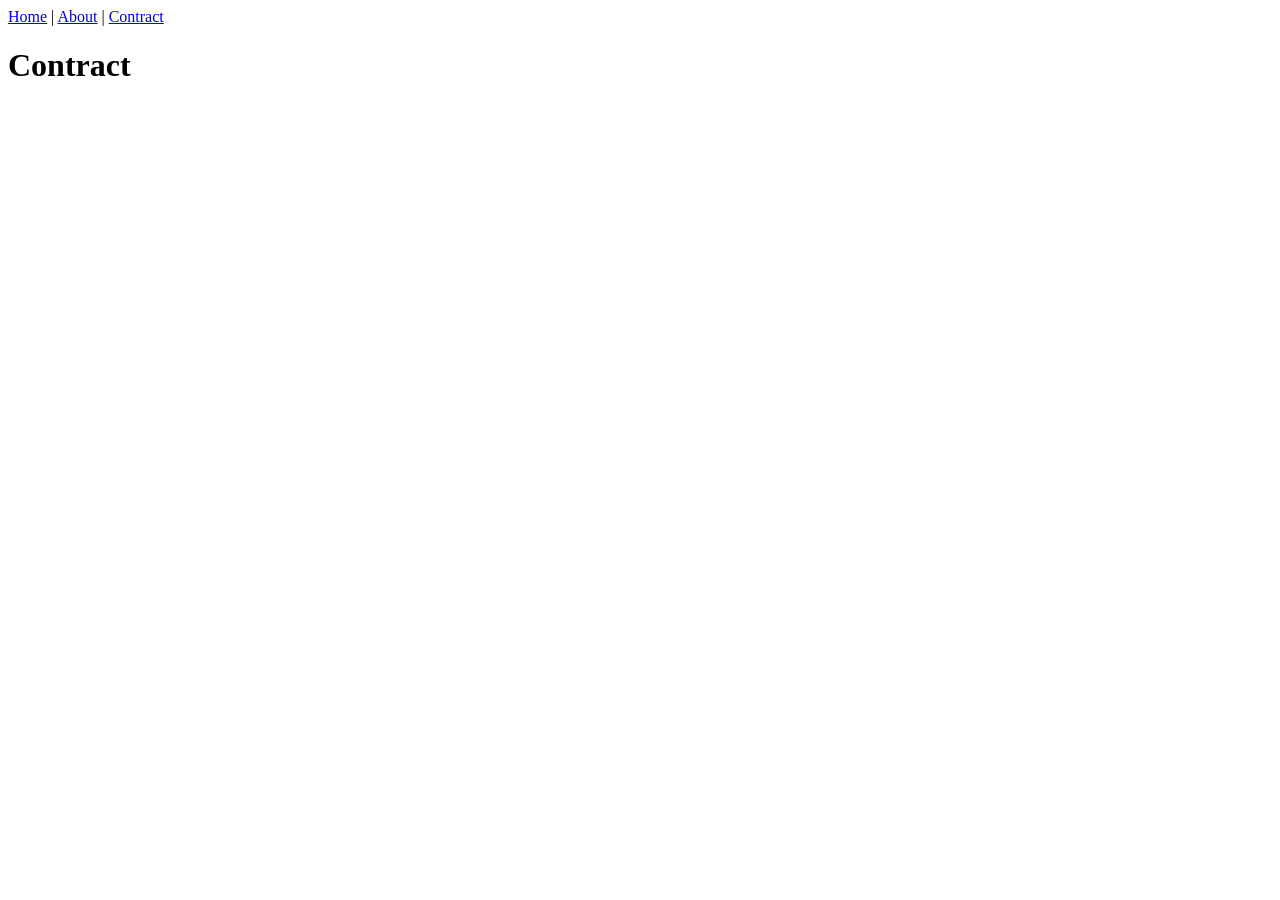
<file: day01/pages/contract.html>
<!DOCTYPE html>
<html lang="en">
<head>
    <meta charset="UTF-8">
    <meta name="viewport" content="width=device-width, initial-scale=1.0">
    <title>Document</title>
</head>
<body>
    <a href="/day01/story.html">Home</a> | 
    <a href="/day01/pages/about.html">About</a> | 
    <a href="/day01/pages/contract.html">Contract</a>
    <h1>Contract</h1>
    <iframe src="https://www.google.com/maps/embed?pb=!1m18!1m12!1m3!1d4501.636989976606!2d100.7757643757096!3d13.727590186661908!2m3!1f0!2f0!3f0!3m2!1i1024!2i768!4f13.1!3m3!1m2!1s0x311d678afafaebfd%3A0x5d44c640fd3042cc!2s42%20Bangkok!5e1!3m2!1sen!2sth!4v1794123613366!5m2!1sen!2sth" width="600" height="450" style="border:0;" allowfullscreen="" loading="lazy" referrerpolicy="strict-origin-when-cross-origin"></iframe>
</body>
</html>
</file>
<file: html/style.css>
/* 
    background: #fbfff1
    primary #3066be
    accent #090c9b
    text: # 3c3744
    text2: #b4c5e4
*/
* {
    font-family: "Google Sans", sans-serif;
}

body {
    margin: 0;
    background-color: #fbfff1;
    color: #3c3744;
}

nav {
    padding: 10px 20px;
    height: 20px;
    position: sticky;
    top: 0;
    background-color: rgba(255, 255, 255, 0.5);
    z-index: 999;
}

nav .nav-logo {
    width: 20px
}

nav .nav-link {
    font-size: 0.8em;
}

#cover .img-cover {
    width: 100%;
    border: 1px solid #3c3744;
}

#cover .link-cover {
    position: absolute;
    bottom: 10px;
    left: 10px
}

h1,
h2,
h3 {
    color: #3066be;
}

li a {
    color: #090c9b
}

strong {
    color: #090c9b;
}

main,
footer {
    margin: 0px 5%;
}

hr {
    margin: 10px;
}

footer hr {
    margin: 20px 10px;
}

.card {
    margin: 10px 10px;
    display: inline-block;
    width: 200px;
    height: 300px;
    border: 1px solid black;
}

.card img {
    width: 100%;
    height: 30%;
    object-fit: cover;
}

.card-body {
    padding: 5px 10px;
    height: 70%;
}

.card .card-body p {
    height: 80px;
    overflow: hidden;
    text-overflow: ellipsis;
    white-space: wrap;
    /* use webkit to cut text multiline */
    display: -webkit-box;
    -webkit-line-clamp: 6;
    -webkit-box-orient: vertical;
}

.card button {
    padding: 5px 10px;
    border-radius: 4px;
}
</file>
